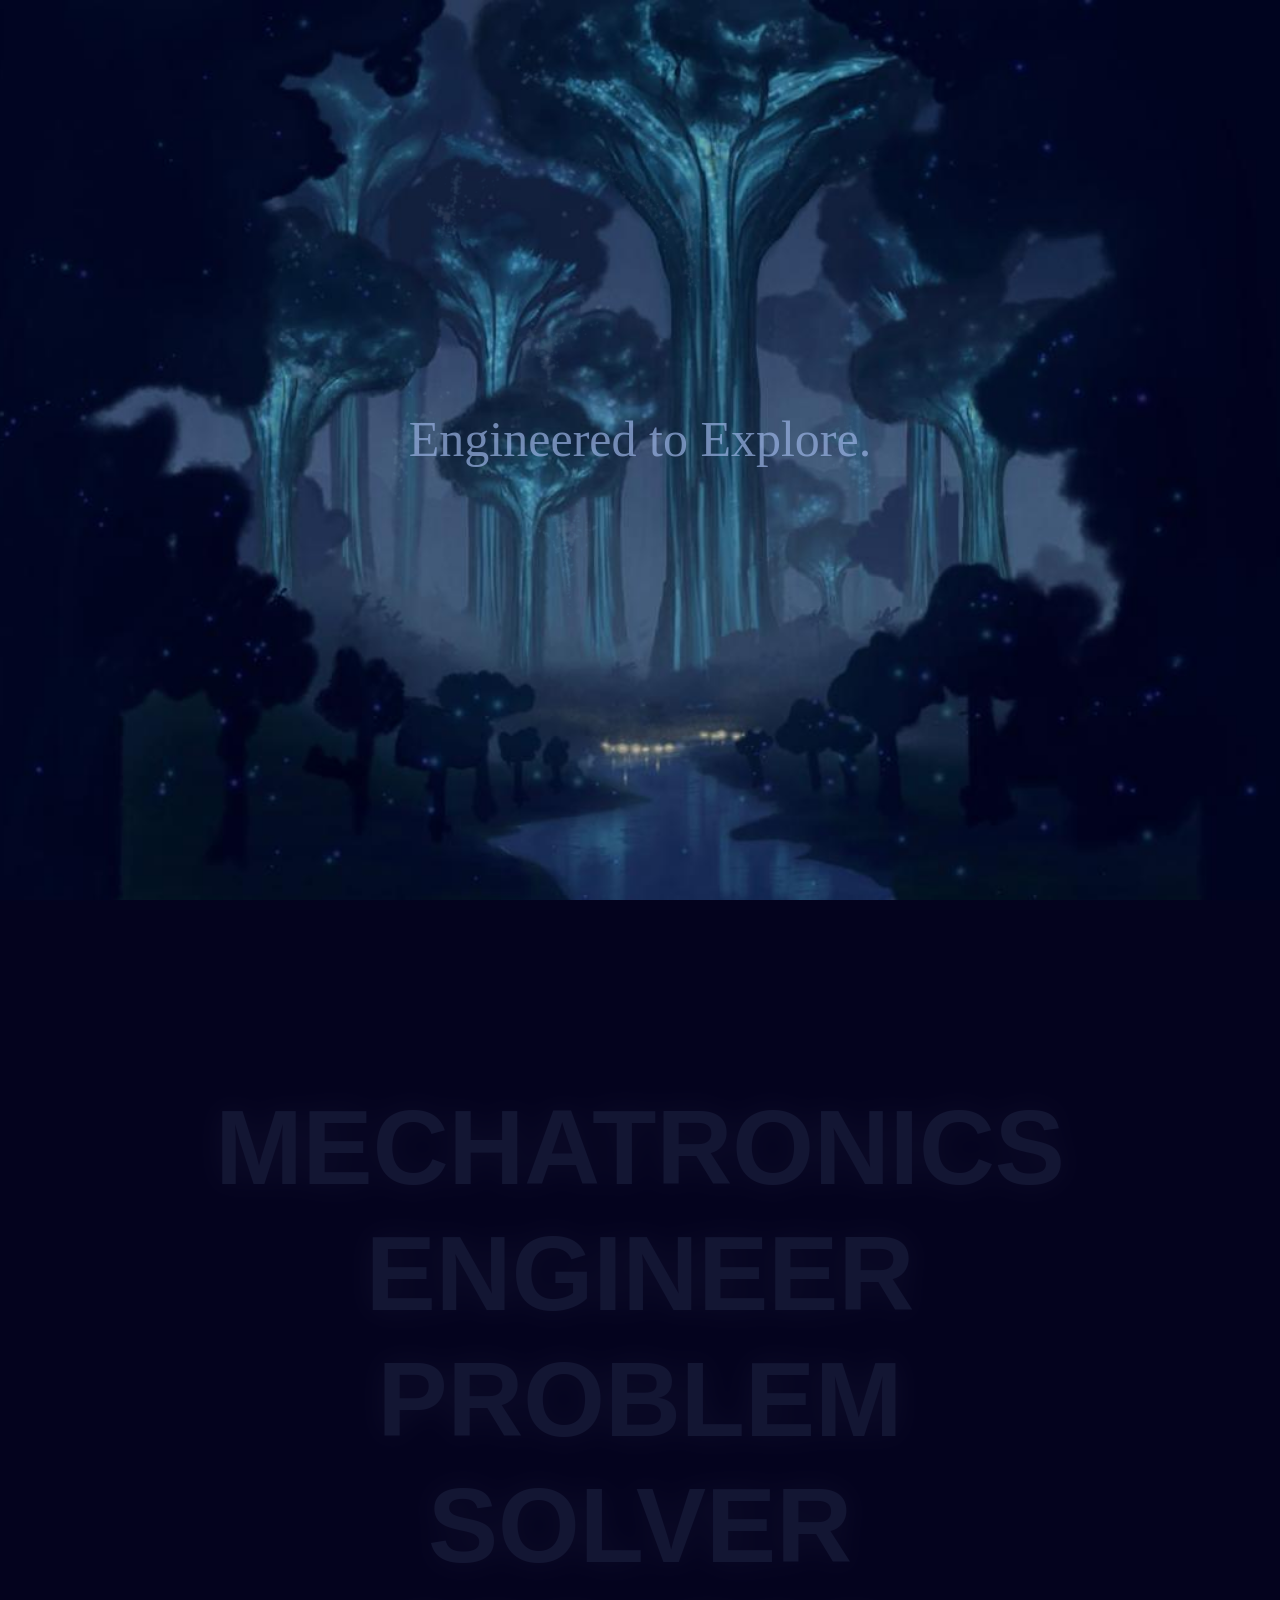
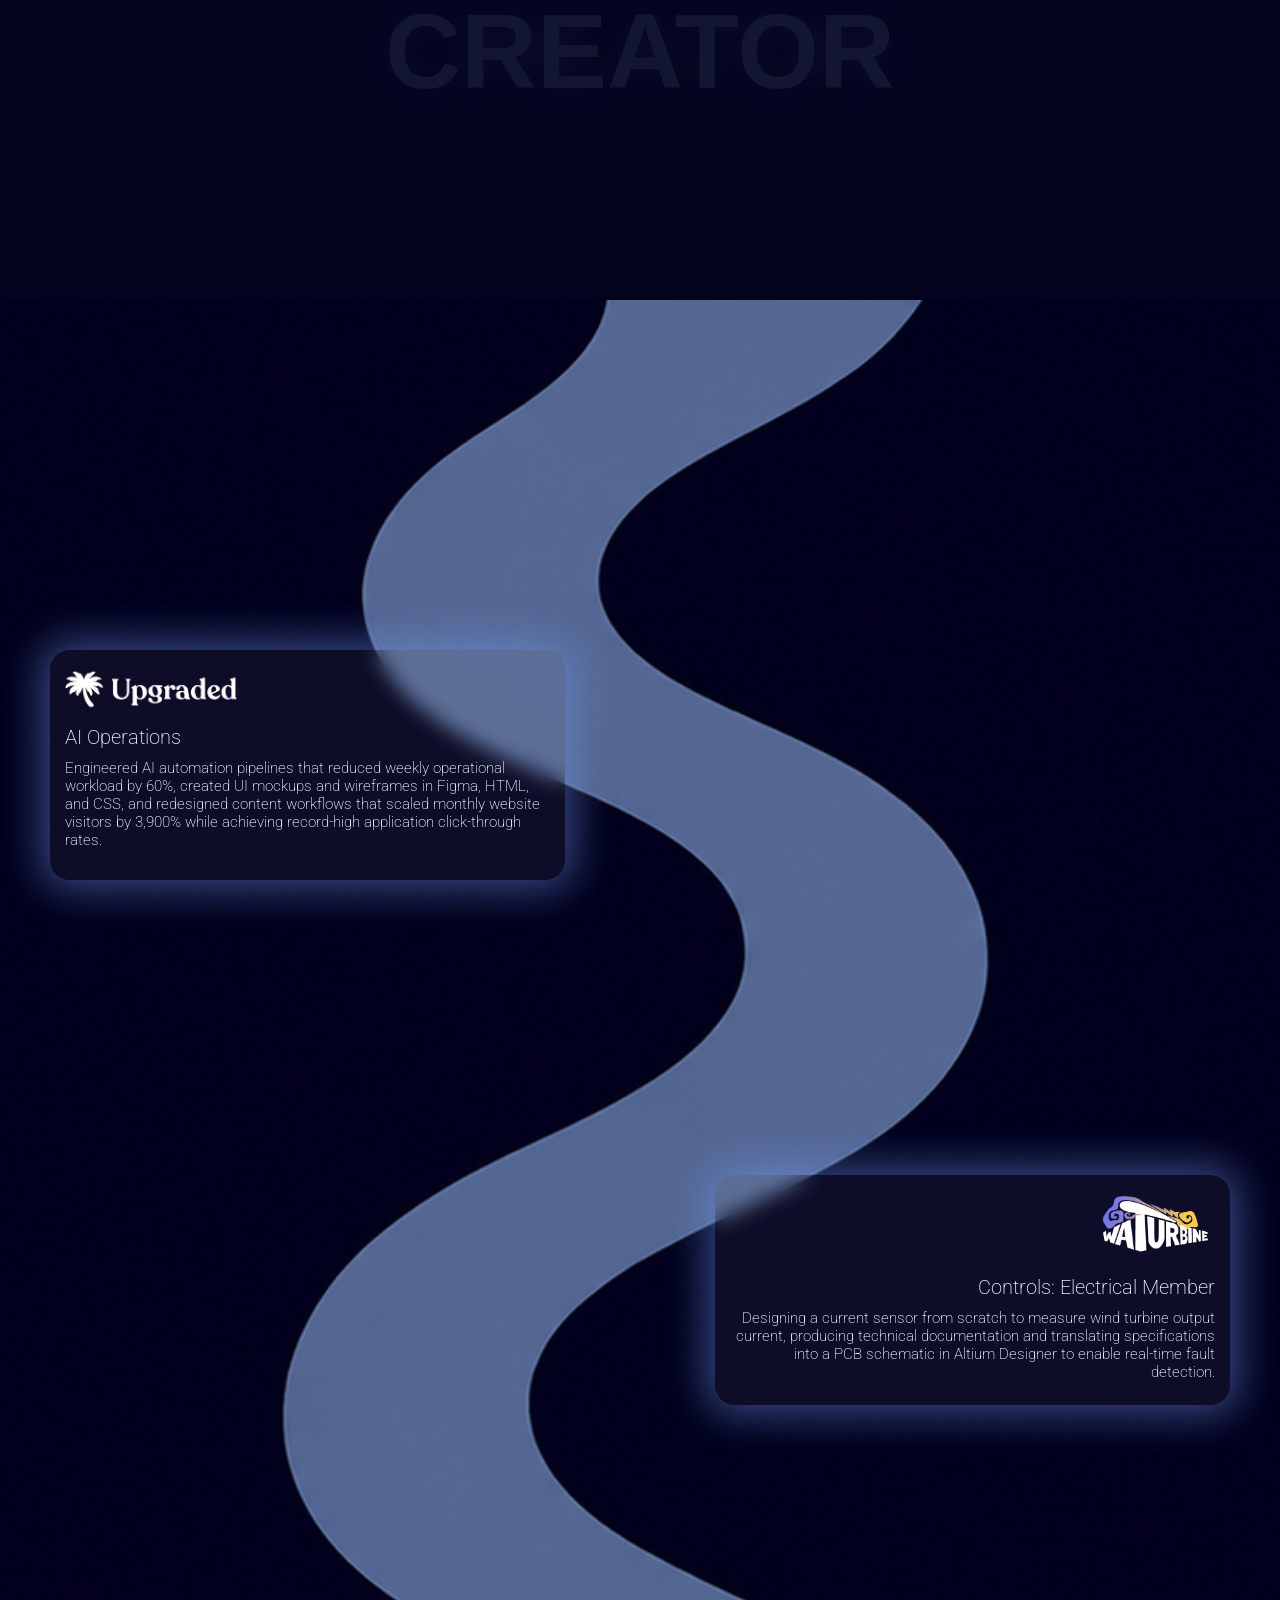
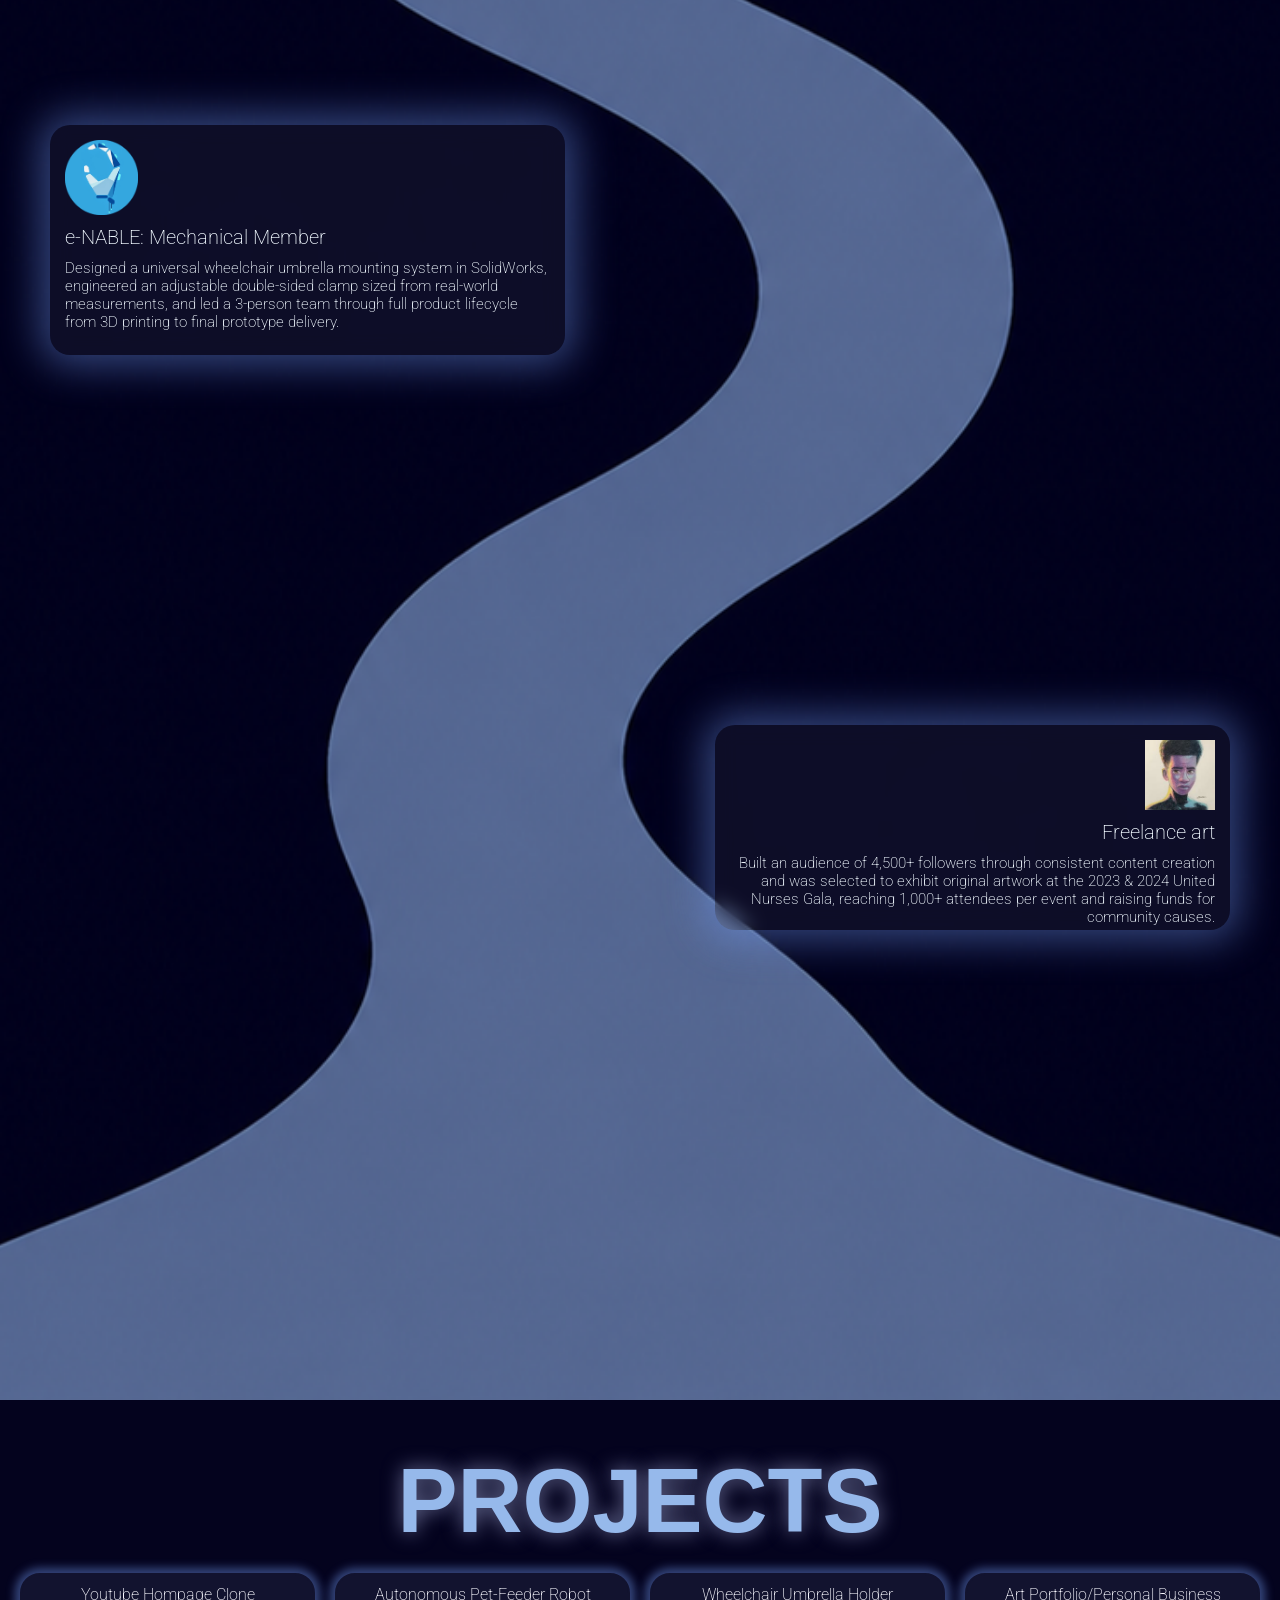
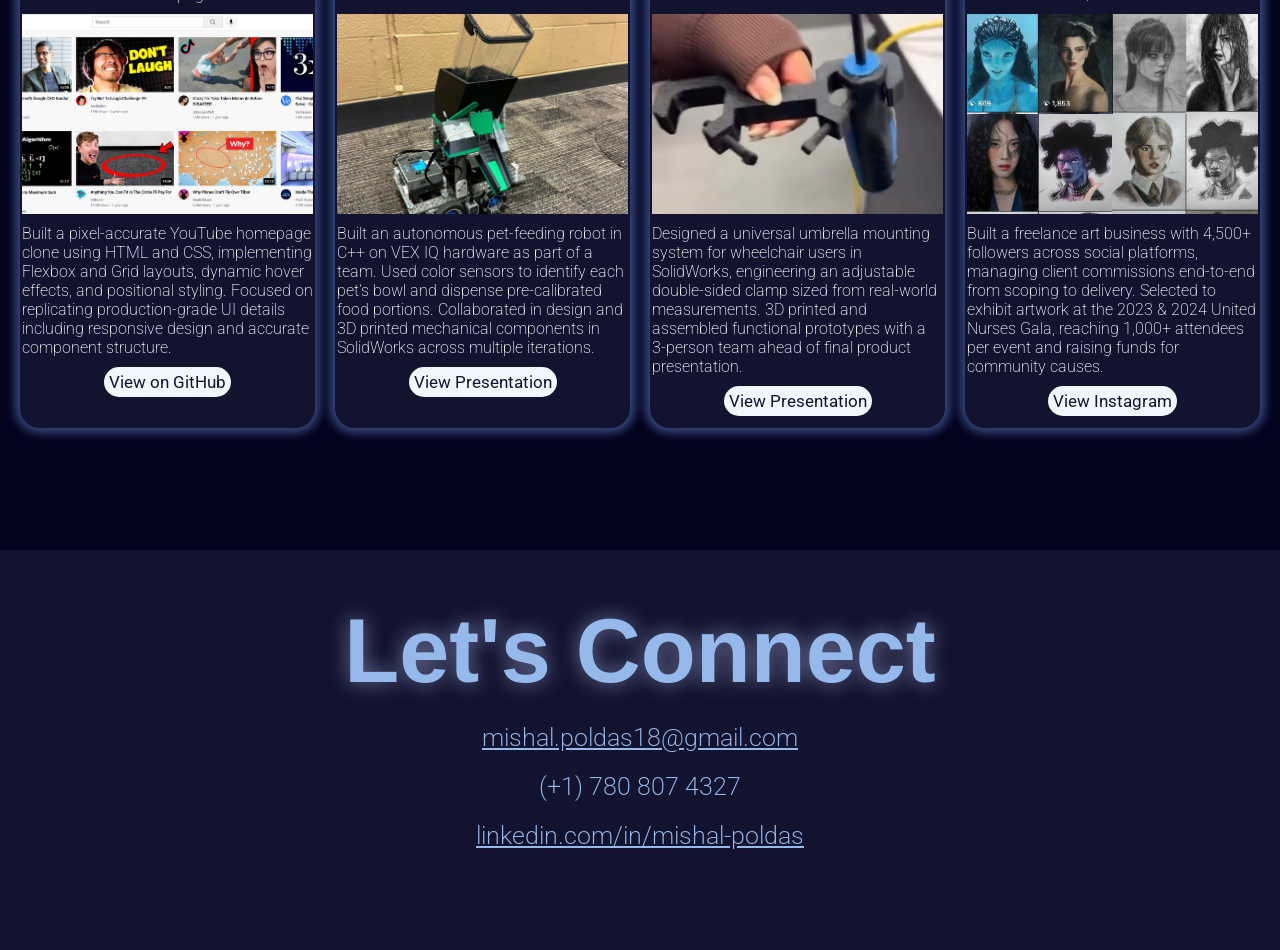
<file: index.html>
<!DOCTYPE html>
<html>
    <head>
        <title>Mishal's Portfolio</title>
        <style>
           .sparkle {
                position: absolute;
                border-radius: 50%;
                pointer-events: none;
                z-index: 9999;
                animation: sparkle-fade 0.8s forwards;
                
            }

            @keyframes sparkle-fade {
                0% { transform: scale(1) translate(0, 0); opacity: 1; }
                100% { transform: scale(0) translate(
                    calc((var(--rx, 1) - 0.5) * 40px),
                    calc((var(--ry, 1) - 0.5) * 40px)
                ); opacity: 0; }
            }

        </style>
        <link rel="stylesheet" href="hero.css">
        <link rel="stylesheet" href="aboutme.css">
        <link rel="stylesheet" href="exp-section.css">
        <link rel="stylesheet" href="projects.css">
        <link rel="stylesheet" href="contact.css">

        <link rel="preconnect" href="https://fonts.googleapis.com">
        <link rel="preconnect" href="https://fonts.gstatic.com" crossorigin>
        <link href="https://fonts.googleapis.com/css2?family=Bitcount+Grid+Double:wght@100..900&family=Roboto:ital,wght@0,100..900;1,100..900&family=Saira+Stencil:ital,wght@0,100..900;1,100..900&display=swap" rel="stylesheet">
        <link rel="preconnect" href="https://fonts.googleapis.com">
        <link rel="preconnect" href="https://fonts.gstatic.com" crossorigin>
        <link href="https://fonts.googleapis.com/css2?family=Bitcount+Grid+Double:wght@100..900&family=Manrope:wght@200..800&family=Roboto:ital,wght@0,100..900;1,100..900&family=Saira+Stencil:ital,wght@0,100..900;1,100..900&display=swap" rel="stylesheet">
    </head>

    <body>
         <!--HERO SECTION-->
        <div class="forest-section">
            <img class="forest-bg" src="hero-section-imgs/forest-bg.jpeg">
            <img class="glow-1" src="hero-section-imgs/glow1.png">
            <img class="glow-2" src="hero-section-imgs/glow2.png">
            <img class="glow-3" src="hero-section-imgs/glow3.png">
            <img class="glow-4" src="hero-section-imgs/glow4.png">
            <img class="glow-5" src="hero-section-imgs/glow5.png">
            <img class="glow-6" src="hero-section-imgs/glow6.png">

            <p class="header">
                Engineered to Explore.
            </p>
        </div>

        <!--ABOUT ME SECTION-->
        <div class="about-me">
            <p class="reveal-word" id="word1">MECHATRONICS</p>
            <p class="reveal-word" id="word2">ENGINEER</p>
            <p class="reveal-word" id="word3">PROBLEM</p>
            <p class="reveal-word" id="word4">SOLVER</p>
            <p class="reveal-word" id="word5">CREATOR</p>
        </div>

        <!-- experience section -->
        <div class="experience">
            <img class="river-bg" src="exp-logos/river-bg-flow.png">
            <div class="exp"> 
                <img class="upgraded-logo" src="exp-logos/Upgraded13.png">
                <div class="exp-text-left">
                    <div class="role">
                        AI Operations
                    </div>
                    <div class="desc">
                        Engineered AI automation pipelines that reduced weekly operational workload by 60%, created UI mockups and wireframes in Figma, HTML, and CSS, and redesigned content workflows that scaled monthly website visitors by 3,900% while achieving record-high application click-through rates.
                    </div>
                </div>
            </div>
            <div class="exp"> 
                <img class="waturbine-logo" src="exp-logos/waturbine-logo.png">
                <div class="exp-text-right">
                    <div class="role">
                        Controls: Electrical Member
                    </div>
                    <div class="desc">
                        Designing a current sensor from scratch to measure wind turbine output current, producing technical documentation and translating specifications into a PCB schematic in Altium Designer to enable real-time fault detection.

                    </div>
                </div>
            </div>
            <div class="exp"> 
                <img class="biotron-logo" src="exp-logos/biotron-logo.png"> 
                <div class="exp-text-left">
                    <div class="role">
                        e-NABLE: Mechanical Member
                    </div>   
                    <div class="desc">
                        Designed a universal wheelchair umbrella mounting system in SolidWorks, engineered an adjustable double-sided clamp sized from real-world measurements, and led a 3-person team through full product lifecycle from 3D printing to final prototype delivery.
                    </div>
                </div>
            </div>
            <div class="exp"> 
                <img class="art-logo" src="exp-logos/art-logo.jpg">
                <div class="exp-text-right">
                    <div class="role"> Freelance art
                    </div>
                    <div class="desc">
                        Built an audience of 4,500+ followers through consistent content creation and was selected to exhibit original artwork at the 2023 & 2024 United Nurses Gala, reaching 1,000+ attendees per event and raising funds for community causes.
                    </div>
                </div>
            </div>
        </div>

        <div class="projects">
            <div class="projects-title"> PROJECTS </div>
            <div class="projects-grid">
                <div class="project-card">
                    <div class="project-name">
                        Youtube Hompage Clone
                    </div>
                    <img class="project-img" src="project-imgs/YT project img.png">
                    <div class="description">
                        Built a pixel-accurate YouTube homepage clone using HTML and CSS, implementing Flexbox and Grid layouts, dynamic hover effects, and positional styling. Focused on replicating production-grade UI details including responsive design and accurate component structure.
                    </div>
                    <a class="github-btn" href="https://github.com/mishalpoldas18/Youtube-Homepage-Clone" target="_blank">View on GitHub</a>
                </div>
                <div class="project-card">
                    <div class="project-name">
                        Autonomous Pet-Feeder Robot
                    </div>
                    <img class="project-img" src="project-imgs/robot project img.jpeg">
                    <div class="description">
                        Built an autonomous pet-feeding robot in C++ on VEX IQ hardware as part of a team. Used color sensors to identify each pet's bowl and dispense pre-calibrated food portions. Collaborated in design and 3D printed mechanical components in SolidWorks across multiple iterations.
                    </div>
                    <a class="github-btn" href="https://docs.google.com/presentation/d/1jePNxcE6F4upkzDYYz5u-zo8RuzlzhMsjWygv7SDRC8/edit?usp=sharing" target="_blank">View Presentation</a>
                </div>
                <div class="project-card">
                    <div class="project-name">
                        Wheelchair Umbrella Holder
                    </div>
                    <img class="project-img" src="project-imgs/wheelchair umbrella holder project img.jpeg">
                    <div class="description">
                        Designed a universal umbrella mounting system for wheelchair users in SolidWorks, engineering an adjustable double-sided clamp sized from real-world measurements. 3D printed and assembled functional prototypes with a 3-person team ahead of final product presentation.
                    </div>
                    <a class="github-btn" href="https://canva.link/83fnhnmin4mz8um" target="_blank">View Presentation</a>
                </div>
                <div class="project-card">
                    <div class="project-name">
                        Art Portfolio/Personal Business
                    </div>
                    <img class="project-img" src="project-imgs/art project img.png">
                    <div class="description">
                        Built a freelance art business with 4,500+ followers across social platforms, managing client commissions end-to-end from scoping to delivery. Selected to exhibit artwork at the 2023 & 2024 United Nurses Gala, reaching 1,000+ attendees per event and raising funds for community causes.
                    </div>
                    <a class="github-btn" href="https://www.instagram.com/artbymishal_/?hl=en" target="_blank">View Instagram</a>
                </div>

            </div>

        </div>

        <div class="contact">
            <div class="contact-title">
                Let's Connect
            </div>
            <div class="info">
                <a href="mailto:mishal.poldas18@gmail.com">mishal.poldas18@gmail.com</a>
            </div>
            <div class="info">
                (+1) 780 807 4327
            </div>
            <div class="info">
                <a href="https://www.linkedin.com/in/mishal-poldas-171763325/" target="_blank">linkedin.com/in/mishal-poldas</a>
            </div>

        </div>
        
        

    <script>
       const words = document.querySelectorAll('.reveal-word');

        const observer = new IntersectionObserver((entries) => {
            entries.forEach(entry => {
                if (entry.isIntersecting) {
                    entry.target.classList.add('active');
                } else {
                    entry.target.classList.remove('active');
                }
            });
        }, { 
            threshold: 0.1,
            rootMargin: '0px 0px -100px 0px'
        });

        words.forEach(word => observer.observe(word));

        document.addEventListener('mousemove', (e) => {
            const sparkle = document.createElement('div');
            sparkle.classList.add('sparkle');
            sparkle.style.left = e.pageX + 'px';
            sparkle.style.top = e.pageY + 'px';
            sparkle.style.width = Math.random() * 6 + 3 + 'px';
            sparkle.style.height = sparkle.style.width;
            const colors = ['#00ffff', '#a78bfa', '#7ec8e3', '#ffffff'];
            sparkle.style.backgroundColor = colors[Math.floor(Math.random() * colors.length)];
            document.body.appendChild(sparkle);
            setTimeout(() => sparkle.remove(), 800);
        });

        document.addEventListener('mousemove', (e) => {
            for (let i = 0; i < 1; i++) { 
                const sparkle = document.createElement('div');
                sparkle.classList.add('sparkle');
                sparkle.style.left = e.pageX + (Math.random() - 0.5) * 20 + 'px';
                sparkle.style.top = e.pageY + (Math.random() - 0.5) * 20 + 'px';
                const size = Math.random() * 6 + 3;
                sparkle.style.width = size + 'px';
                sparkle.style.height = size + 'px';
                sparkle.style.setProperty('--rx', Math.random());
                sparkle.style.setProperty('--ry', Math.random());
                const colors = ['#00ffff', '#a78bfa', '#7ec8e3', '#ffffff'];
                sparkle.style.backgroundColor = colors[Math.floor(Math.random() * colors.length)];
                sparkle.style.boxShadow = `0 0 6px ${sparkle.style.backgroundColor}`;
                document.body.appendChild(sparkle);
                setTimeout(() => sparkle.remove(), 800);
            }
        });

        
    </script>    

    </body>
</html>
</file>
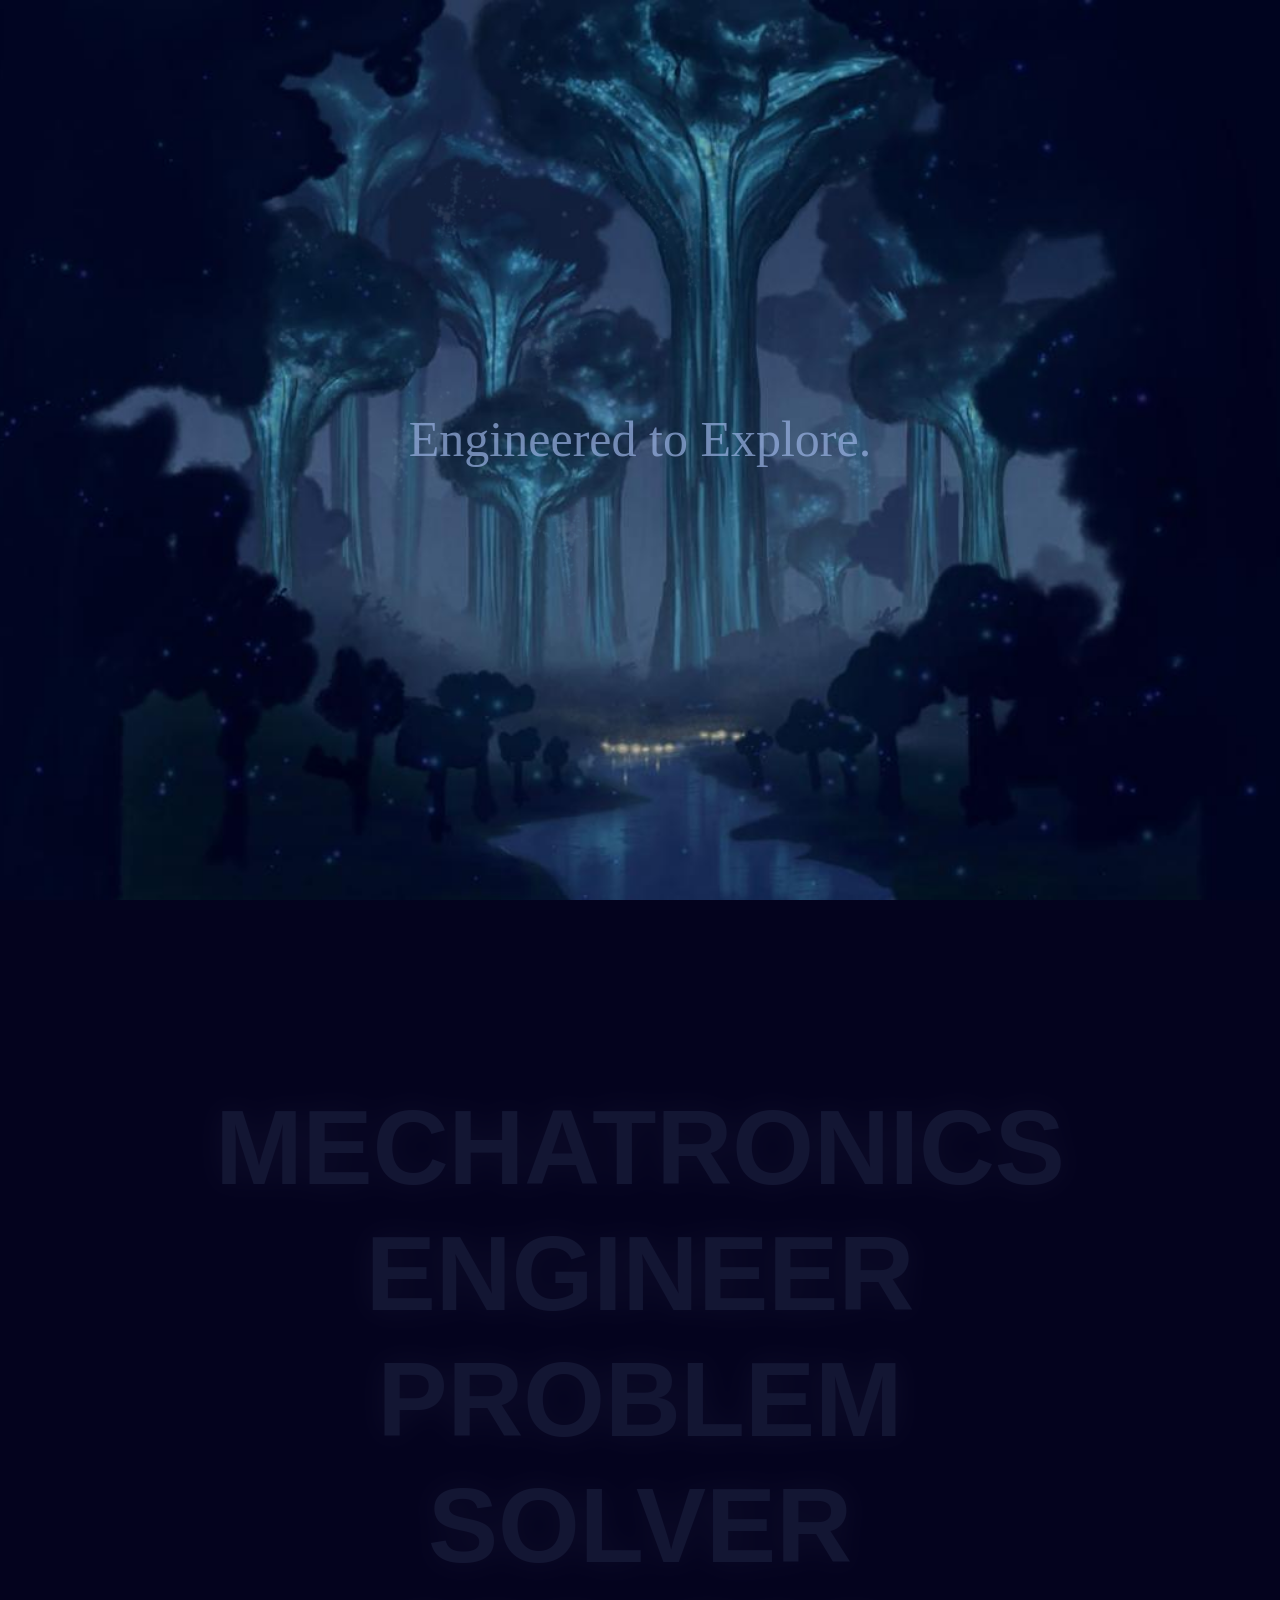
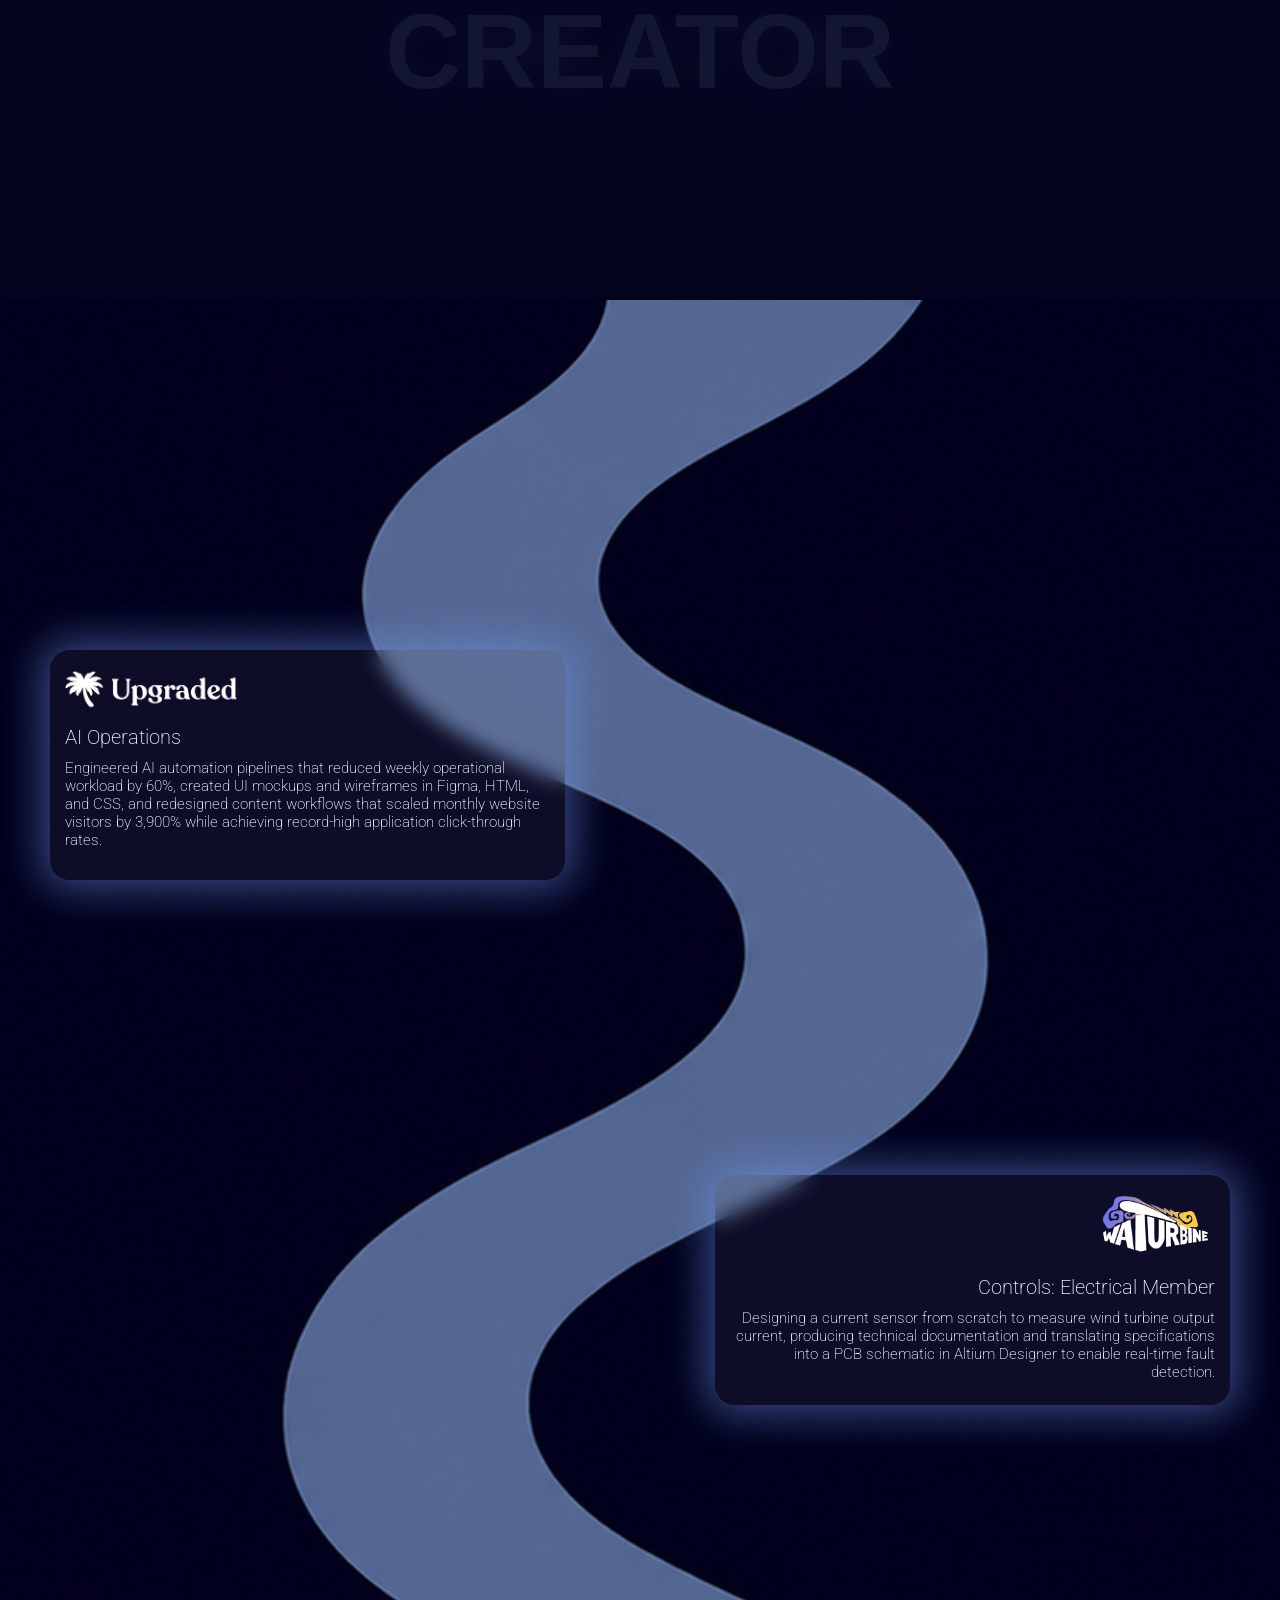
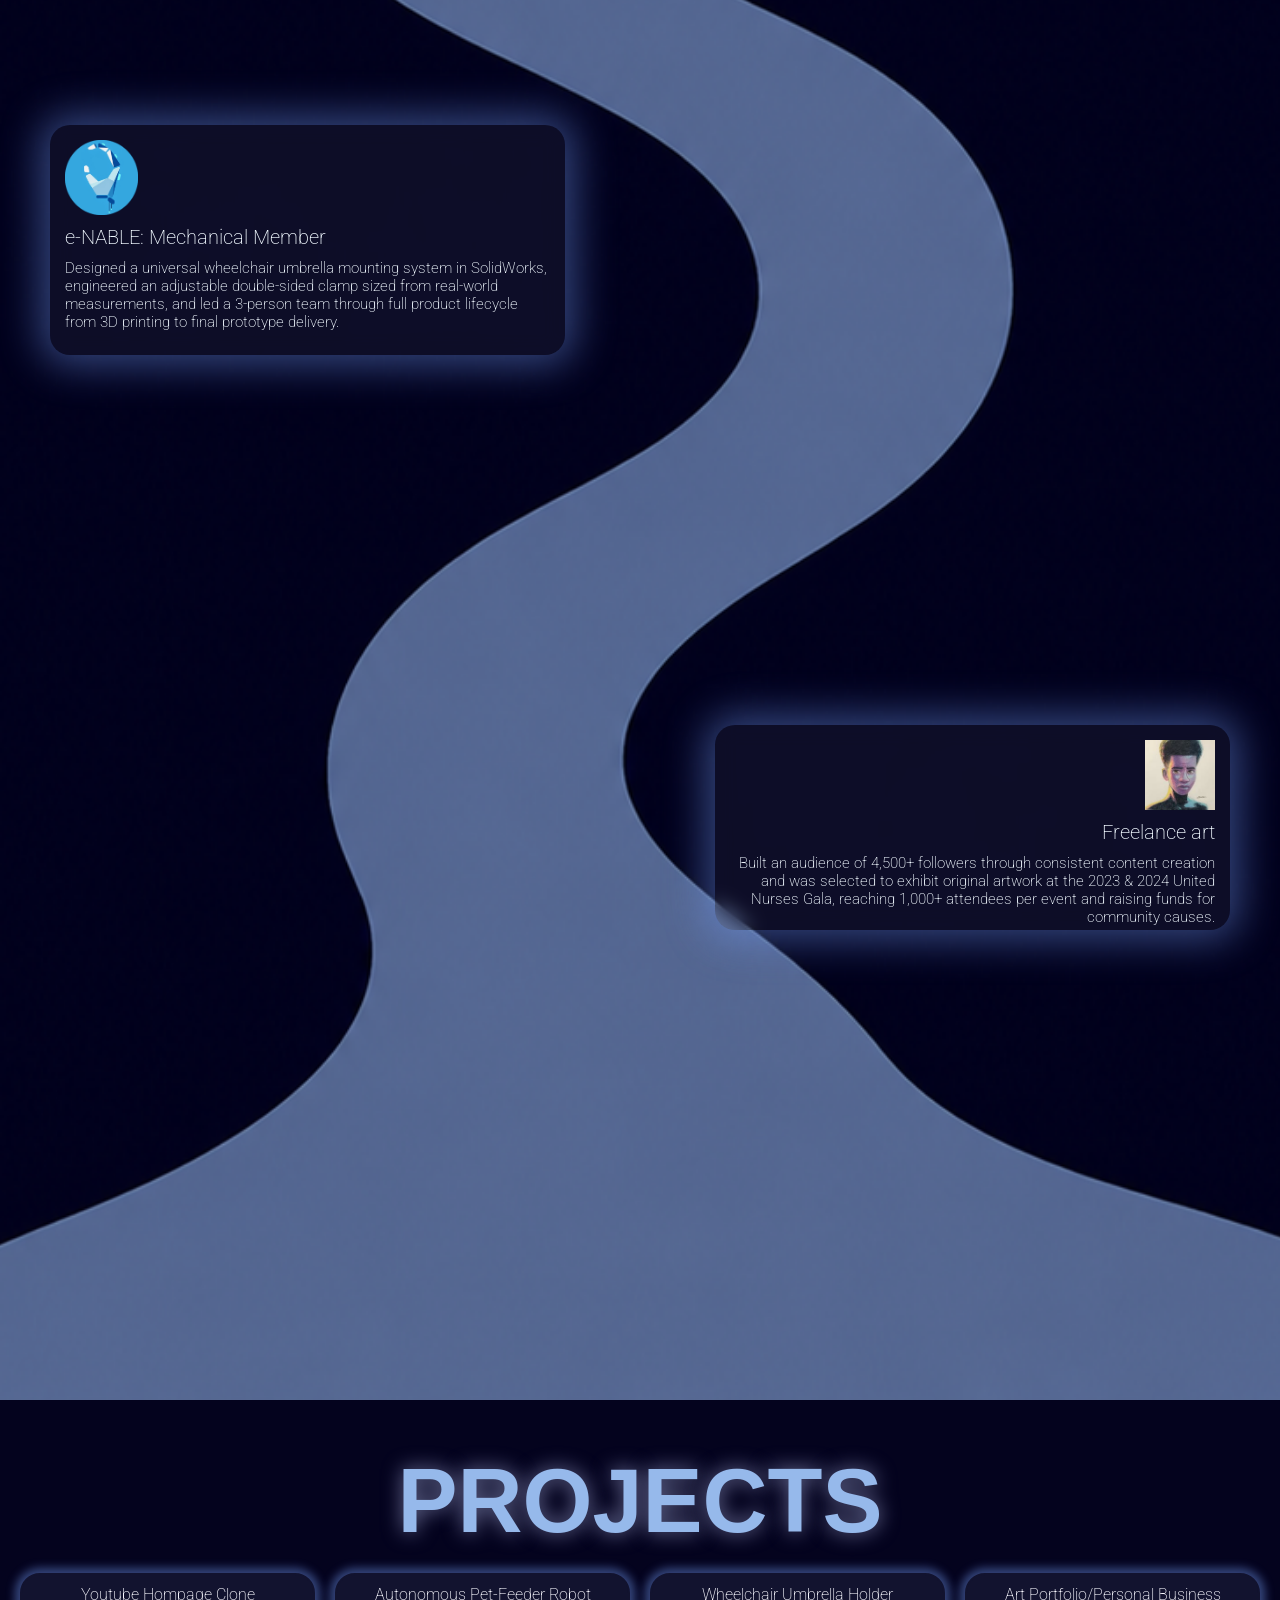
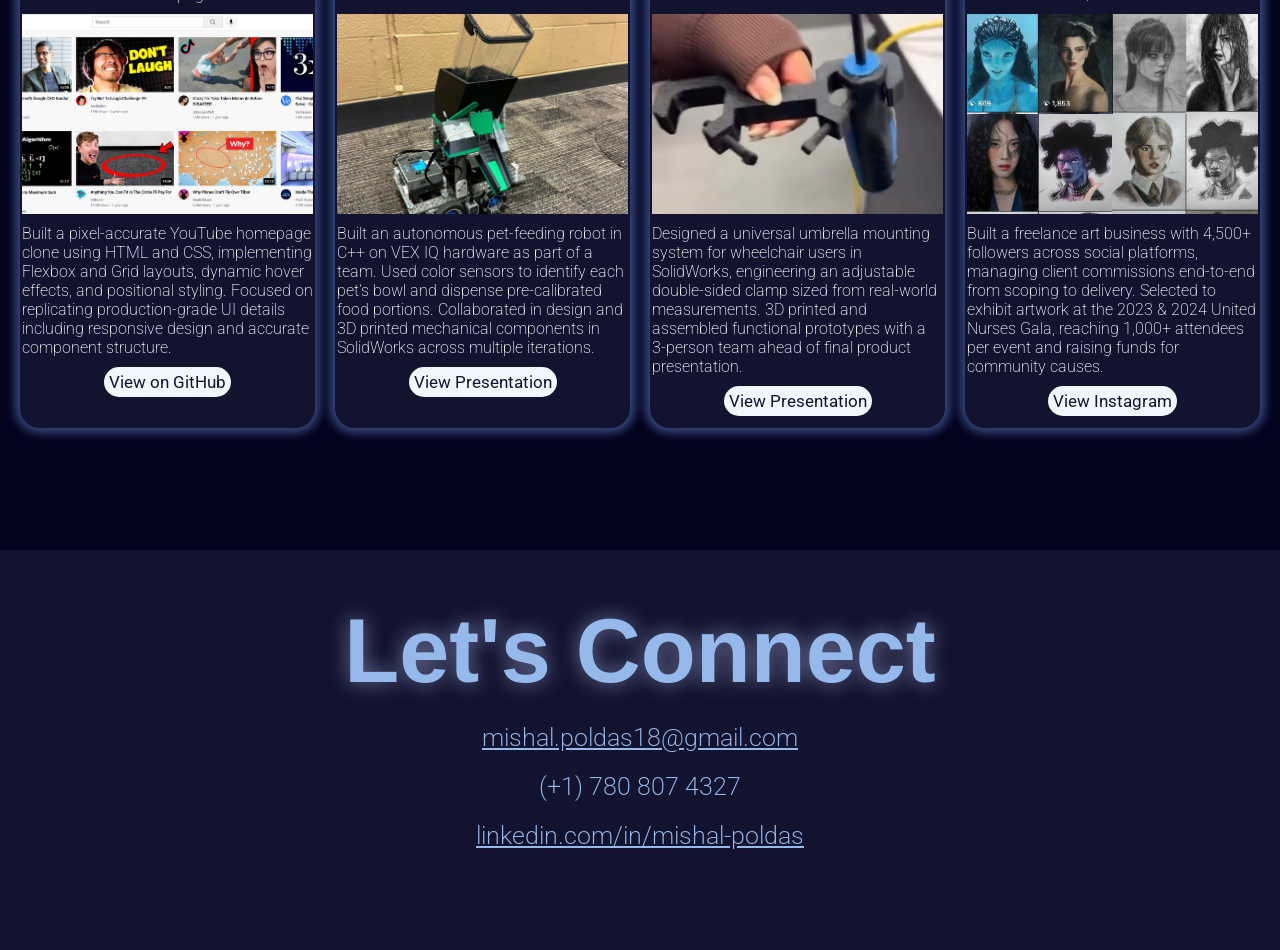
<file: index.html.html>
<!DOCTYPE html>
<html>
    <head>
        <title>Mishal's Portfolio</title>
        <style>
           .sparkle {
                position: absolute;
                border-radius: 50%;
                pointer-events: none;
                z-index: 9999;
                animation: sparkle-fade 0.8s forwards;
                
            }

            @keyframes sparkle-fade {
                0% { transform: scale(1) translate(0, 0); opacity: 1; }
                100% { transform: scale(0) translate(
                    calc((var(--rx, 1) - 0.5) * 40px),
                    calc((var(--ry, 1) - 0.5) * 40px)
                ); opacity: 0; }
            }

        </style>
        <link rel="stylesheet" href="hero.css">
        <link rel="stylesheet" href="aboutme.css">
        <link rel="stylesheet" href="exp-section.css">
        <link rel="stylesheet" href="projects.css">
        <link rel="stylesheet" href="contact.css">

        <link rel="preconnect" href="https://fonts.googleapis.com">
        <link rel="preconnect" href="https://fonts.gstatic.com" crossorigin>
        <link href="https://fonts.googleapis.com/css2?family=Bitcount+Grid+Double:wght@100..900&family=Roboto:ital,wght@0,100..900;1,100..900&family=Saira+Stencil:ital,wght@0,100..900;1,100..900&display=swap" rel="stylesheet">
        <link rel="preconnect" href="https://fonts.googleapis.com">
        <link rel="preconnect" href="https://fonts.gstatic.com" crossorigin>
        <link href="https://fonts.googleapis.com/css2?family=Bitcount+Grid+Double:wght@100..900&family=Manrope:wght@200..800&family=Roboto:ital,wght@0,100..900;1,100..900&family=Saira+Stencil:ital,wght@0,100..900;1,100..900&display=swap" rel="stylesheet">
    </head>

    <body>
         <!--HERO SECTION-->
        <div class="forest-section">
            <img class="forest-bg" src="hero-section-imgs/forest-bg.jpeg">
            <img class="glow-1" src="hero-section-imgs/glow1.png">
            <img class="glow-2" src="hero-section-imgs/glow2.png">
            <img class="glow-3" src="hero-section-imgs/glow3.png">
            <img class="glow-4" src="hero-section-imgs/glow4.png">
            <img class="glow-5" src="hero-section-imgs/glow5.png">
            <img class="glow-6" src="hero-section-imgs/glow6.png">

            <p class="header">
                Engineered to Explore.
            </p>
        </div>

        <!--ABOUT ME SECTION-->
        <div class="about-me">
            <p class="reveal-word" id="word1">MECHATRONICS</p>
            <p class="reveal-word" id="word2">ENGINEER</p>
            <p class="reveal-word" id="word3">PROBLEM</p>
            <p class="reveal-word" id="word4">SOLVER</p>
            <p class="reveal-word" id="word5">CREATOR</p>
        </div>

        <!-- experience section -->
        <div class="experience">
            <img class="river-bg" src="exp-logos/river-bg-flow.png">
            <div class="exp"> 
                <img class="upgraded-logo" src="exp-logos/Upgraded13.png">
                <div class="exp-text-left">
                    <div class="role">
                        AI Operations
                    </div>
                    <div class="desc">
                        Engineered AI automation pipelines that reduced weekly operational workload by 60%, created UI mockups and wireframes in Figma, HTML, and CSS, and redesigned content workflows that scaled monthly website visitors by 3,900% while achieving record-high application click-through rates.
                    </div>
                </div>
            </div>
            <div class="exp"> 
                <img class="waturbine-logo" src="exp-logos/waturbine-logo.png">
                <div class="exp-text-right">
                    <div class="role">
                        Controls: Electrical Member
                    </div>
                    <div class="desc">
                        Designing a current sensor from scratch to measure wind turbine output current, producing technical documentation and translating specifications into a PCB schematic in Altium Designer to enable real-time fault detection.

                    </div>
                </div>
            </div>
            <div class="exp"> 
                <img class="biotron-logo" src="exp-logos/biotron-logo.png"> 
                <div class="exp-text-left">
                    <div class="role">
                        e-NABLE: Mechanical Member
                    </div>   
                    <div class="desc">
                        Designed a universal wheelchair umbrella mounting system in SolidWorks, engineered an adjustable double-sided clamp sized from real-world measurements, and led a 3-person team through full product lifecycle from 3D printing to final prototype delivery.
                    </div>
                </div>
            </div>
            <div class="exp"> 
                <img class="art-logo" src="exp-logos/art-logo.jpg">
                <div class="exp-text-right">
                    <div class="role"> Freelance art
                    </div>
                    <div class="desc">
                        Built an audience of 4,500+ followers through consistent content creation and was selected to exhibit original artwork at the 2023 & 2024 United Nurses Gala, reaching 1,000+ attendees per event and raising funds for community causes.
                    </div>
                </div>
            </div>
        </div>

        <div class="projects">
            <div class="projects-title"> PROJECTS </div>
            <div class="projects-grid">
                <div class="project-card">
                    <div class="project-name">
                        Youtube Hompage Clone
                    </div>
                    <img class="project-img" src="project-imgs/YT project img.png">
                    <div class="description">
                        Built a pixel-accurate YouTube homepage clone using HTML and CSS, implementing Flexbox and Grid layouts, dynamic hover effects, and positional styling. Focused on replicating production-grade UI details including responsive design and accurate component structure.
                    </div>
                    <a class="github-btn" href="https://github.com/mishalpoldas18/Youtube-Homepage-Clone" target="_blank">View on GitHub</a>
                </div>
                <div class="project-card">
                    <div class="project-name">
                        Autonomous Pet-Feeder Robot
                    </div>
                    <img class="project-img" src="project-imgs/robot project img.jpeg">
                    <div class="description">
                        Built an autonomous pet-feeding robot in C++ on VEX IQ hardware as part of a team. Used color sensors to identify each pet's bowl and dispense pre-calibrated food portions. Collaborated in design and 3D printed mechanical components in SolidWorks across multiple iterations.
                    </div>
                    <a class="github-btn" href="https://docs.google.com/presentation/d/1jePNxcE6F4upkzDYYz5u-zo8RuzlzhMsjWygv7SDRC8/edit?usp=sharing" target="_blank">View Presentation</a>
                </div>
                <div class="project-card">
                    <div class="project-name">
                        Wheelchair Umbrella Holder
                    </div>
                    <img class="project-img" src="project-imgs/wheelchair umbrella holder project img.jpeg">
                    <div class="description">
                        Designed a universal umbrella mounting system for wheelchair users in SolidWorks, engineering an adjustable double-sided clamp sized from real-world measurements. 3D printed and assembled functional prototypes with a 3-person team ahead of final product presentation.
                    </div>
                    <a class="github-btn" href="https://canva.link/83fnhnmin4mz8um" target="_blank">View Presentation</a>
                </div>
                <div class="project-card">
                    <div class="project-name">
                        Art Portfolio/Personal Business
                    </div>
                    <img class="project-img" src="project-imgs/art project img.png">
                    <div class="description">
                        Built a freelance art business with 4,500+ followers across social platforms, managing client commissions end-to-end from scoping to delivery. Selected to exhibit artwork at the 2023 & 2024 United Nurses Gala, reaching 1,000+ attendees per event and raising funds for community causes.
                    </div>
                    <a class="github-btn" href="https://www.instagram.com/artbymishal_/?hl=en" target="_blank">View Instagram</a>
                </div>

            </div>

        </div>

        <div class="contact">
            <div class="contact-title">
                Let's Connect
            </div>
            <div class="info">
                <a href="mailto:mishal.poldas18@gmail.com">mishal.poldas18@gmail.com</a>
            </div>
            <div class="info">
                (+1) 780 807 4327
            </div>
            <div class="info">
                <a href="https://www.linkedin.com/in/mishal-poldas-171763325/" target="_blank">linkedin.com/in/mishal-poldas</a>
            </div>

        </div>
        
        

    <script>
       const words = document.querySelectorAll('.reveal-word');

        const observer = new IntersectionObserver((entries) => {
            entries.forEach(entry => {
                if (entry.isIntersecting) {
                    entry.target.classList.add('active');
                } else {
                    entry.target.classList.remove('active');
                }
            });
        }, { 
            threshold: 0.1,
            rootMargin: '0px 0px -100px 0px'
        });

        words.forEach(word => observer.observe(word));

        document.addEventListener('mousemove', (e) => {
            const sparkle = document.createElement('div');
            sparkle.classList.add('sparkle');
            sparkle.style.left = e.pageX + 'px';
            sparkle.style.top = e.pageY + 'px';
            sparkle.style.width = Math.random() * 6 + 3 + 'px';
            sparkle.style.height = sparkle.style.width;
            const colors = ['#00ffff', '#a78bfa', '#7ec8e3', '#ffffff'];
            sparkle.style.backgroundColor = colors[Math.floor(Math.random() * colors.length)];
            document.body.appendChild(sparkle);
            setTimeout(() => sparkle.remove(), 800);
        });

        document.addEventListener('mousemove', (e) => {
            for (let i = 0; i < 1; i++) { 
                const sparkle = document.createElement('div');
                sparkle.classList.add('sparkle');
                sparkle.style.left = e.pageX + (Math.random() - 0.5) * 20 + 'px';
                sparkle.style.top = e.pageY + (Math.random() - 0.5) * 20 + 'px';
                const size = Math.random() * 6 + 3;
                sparkle.style.width = size + 'px';
                sparkle.style.height = size + 'px';
                sparkle.style.setProperty('--rx', Math.random());
                sparkle.style.setProperty('--ry', Math.random());
                const colors = ['#00ffff', '#a78bfa', '#7ec8e3', '#ffffff'];
                sparkle.style.backgroundColor = colors[Math.floor(Math.random() * colors.length)];
                sparkle.style.boxShadow = `0 0 6px ${sparkle.style.backgroundColor}`;
                document.body.appendChild(sparkle);
                setTimeout(() => sparkle.remove(), 800);
            }
        });

        
    </script>    

    </body>
</html>
</file>
<file: hero.css>
body{
    margin: 0;
    padding: 0;
    box-sizing: border-box;
    overflow-x: hidden;
    background-color: rgba(1, 1, 26, 0.975)
}


.forest-section {
    position: sticky;
    top: 0;
    width: 100%;
    height: 100vh;
   
}

.forest-bg{
    width: 100%;
    height: 100%;
    object-fit: cover;
    transform-origin: center center;
    transform: scale(1);
    transition: transform 0.05s linear;

}


.glow-1{
    position: absolute;
    width: 6%;
    left: 41.5%;
    bottom: 31%;
    opacity: 10%;
    transition: opacity 1s;
}
.glow-1:hover{
    opacity: 100%;
}

.glow-2 {
    position: absolute;
    width: 17%;
    left: 46%;
    bottom: 66%;
    opacity: 10%;
    transition: opacity 1s;
}
.glow-2:hover{
    opacity: 100%;
}

.glow-3 {
    position: absolute;
    width: 6%;
    left: 29.6%;
    bottom: 44.1%;
    opacity: 10%;
    transition: opacity 1s;
}
.glow-3:hover{
    opacity: 100%;
}

.glow-4 {
    position: absolute;
    width: 5%;
    left: 63.8%;
    bottom: 43%;
    opacity: 10%;
    transition: opacity 1s;
}
.glow-4:hover{
    opacity: 100%;
}

.glow-5 {
    position: absolute;
    width: 7%;
    left: 33%;
    bottom: 73%;
    opacity: 10%;
    transition: opacity 1s;
}
.glow-5:hover{
    opacity: 100%;
}

.glow-6 {
    position: absolute;
    width: 9%;
    left: 39%;
    bottom: 56%;
    opacity: 10%;
    transition: opacity 1s;
}
.glow-6:hover{
    opacity: 100%;
}

.header {
    position: absolute;
    opacity: 70%;
    color: rgb(154, 178, 227);
    font-size: 50px;
    top: 40%;
    left: 50%;
    transform: translateX(-50%);
    text-shadow: 2px 2px 2px 2px black;
    
}
</file>
<file: aboutme.css>
.about-me {
    position: relative;
    z-index: 1;
    background-color: rgb(4, 3, 30);
    min-height: 100vh;
    display: flex;
    flex-direction: column;
    align-items: center;
    justify-content: center;
    padding: 50px;
}
.reveal-word {
    font-size: 105px;
    font-weight: 600;
    color: #96b9eb;
    -webkit-text-fill-color: #96b9eb;
    filter: drop-shadow(0 0 15px rgba(176, 183, 232, 0.6));
    opacity: 0.1;
    transition: opacity 0.5s ease;
    margin: 0;
    line-height: 1.2;
    font-family: 'Saira Stencil', sans-serif;
}
.reveal-word.active {
    opacity: 1;
}
</file>
<file: exp-section.css>
.experience {
    top: 0;
    width: 100%;
    position: relative;
    display: grid;
    grid-template-columns: 1fr 1fr;
    grid-template-rows: repeat(4, 75vh);  /* grid defines the height */
}

.river-bg {
    position: absolute;
    width: 100%;
    height: 100%;
    object-fit: cover;
    z-index: 0;
}
.exp{
    font-size: 20px;
    font-family: Roboto;
    font-weight: 200;
    color: aliceblue;
    position: relative;
    z-index: 1;
    display: flex;
    border-radius: 20px;
    height: 200px;
    flex-direction: column;
    padding: 15px;
    background: rgba(255, 255, 255, 0.05);
    backdrop-filter: blur(10px);
    transition: box-shadow 0.8s ease;
    box-shadow: 0px 0px 40px 10px rgba(114, 154, 241, 0.453);
}
.exp:hover {
    box-shadow: 0px 0px 40px 10px rgba(130, 169, 255, 0.6);
}

.exp-text{
    display: flex;
    flex-direction: column;
    margin-left: 10px;
    font-family: Roboto;
}
.exp:nth-child(2){
    margin-left: 50px;
    margin-top: 350px;
    margin-right: 75px;
    /* margin-bottom: 50px; */
    grid-column: 1;
    grid-row: 1;
    justify-content: flex-start
}
.exp:nth-child(3){
    margin-left: 75px;
    margin-right: 50px;
    margin-top: 200px;
    /* margin-bottom: 150px; */
    grid-column: 2;
    grid-row: 2;
    justify-content: flex-start
}
.exp:nth-child(4){
    margin-left: 50px;
    margin-top: 75px;
    margin-right: 75px;

    grid-column: 1;
    grid-row: 3;
    justify-content: flex-start
}
.exp:nth-child(5){
    margin-left: 75px;
    margin-right: 50px;
    margin-top: 0px;
    height: 175px;
    grid-column: 2;
    grid-row: 4;
    justify-content: flex-start
}
.upgraded-logo{
    height: 50px;
    display: block;
    align-self: flex-start;
    margin-bottom: 10px;
}
.waturbine-logo{
    height: 75px;
    display: block;
    align-self: flex-end;
    margin-bottom: 10px;
}
.biotron-logo{
    height: 75px;
    align-self: flex-start;
    margin-bottom: 10px;
}
.art-logo{
    height: 70px;
    display: block;
    align-self: flex-end;
    margin-bottom: 10px;
}
.exp-text-right{
    text-align: right;
}
.role{
    margin-bottom: 10px;
}
.desc{
    font-size: 15px;

}
</file>
<file: projects.css>
.projects {
    min-height: 700px;
    background-color:  rgb(4, 3, 30);
    z-index: 1;
    position: relative;
    padding-bottom: 50px;
}
.projects-title {
    font-size: 90px;
    color: #96b9eb;
    font-family: 'Saira Stencil', sans-serif;
    font-weight: 600;
    text-align: center;
    padding-top: 50px;
    text-shadow: 0 0 20px rgba(176, 183, 232, 0.6);
}
.projects-grid{
    display: grid;
    grid-template-columns: repeat(4, 1fr) ;
    gap: 20px;
    padding: 20px;
}
.project-card{
    border: 2px solid rgb(18, 19, 47);
    border-radius: 20px;
    display: flex;
    flex-direction: column;
    align-items: center;
    background-color: rgb(18, 19, 47);
    box-shadow: 0px 0px 10px 5px rgba(114, 154, 241, 0.453);
    transition: box-shadow 0.5s ease;
}
.project-card:hover{
    box-shadow: 0px 0px 10px 5px rgba(114, 154, 241, 0.866);
}
.project-img {
    width: 100%;
    height: 200px; 
    object-fit: cover;
    object-position: center 60%;
    border-radius: 0px;
    margin: 0;
}
.project-name,.description{
    color: rgb(248, 248, 255);
    font-family: Roboto;
    font-weight: 200;
    margin-top: 10px;
    margin-bottom: 10px;
}
.github-btn{
    background-color: aliceblue;
    border-radius: 15px;
    font-family: Roboto;
    text-decoration: none;
    padding: 5px;
    font-size: 17px;
    margin-bottom: 10px;
    color: rgb(18, 19, 47);

}
</file>
<file: contact.css>
.contact{
    position: relative;
    z-index: 1;
    background-color: rgb(18, 19, 47);
    height: 400px;
}
.contact-title{
    font-size: 90px;
    color: #96b9eb;
    font-family: 'Saira Stencil', sans-serif;
    font-weight: 600;
    text-align: center;
    padding-top: 50px;
    text-shadow: 0 0 20px rgba(176, 183, 232, 0.6);
}
.info{
    font-size: 25px;
    color: #96b9eb;
    font-family: Roboto;
    font-weight: 250;
    text-align: center;
    padding-top: 20px;
}
.info a {
    color: inherit;
    text-decoration: underline;
}
</file>
